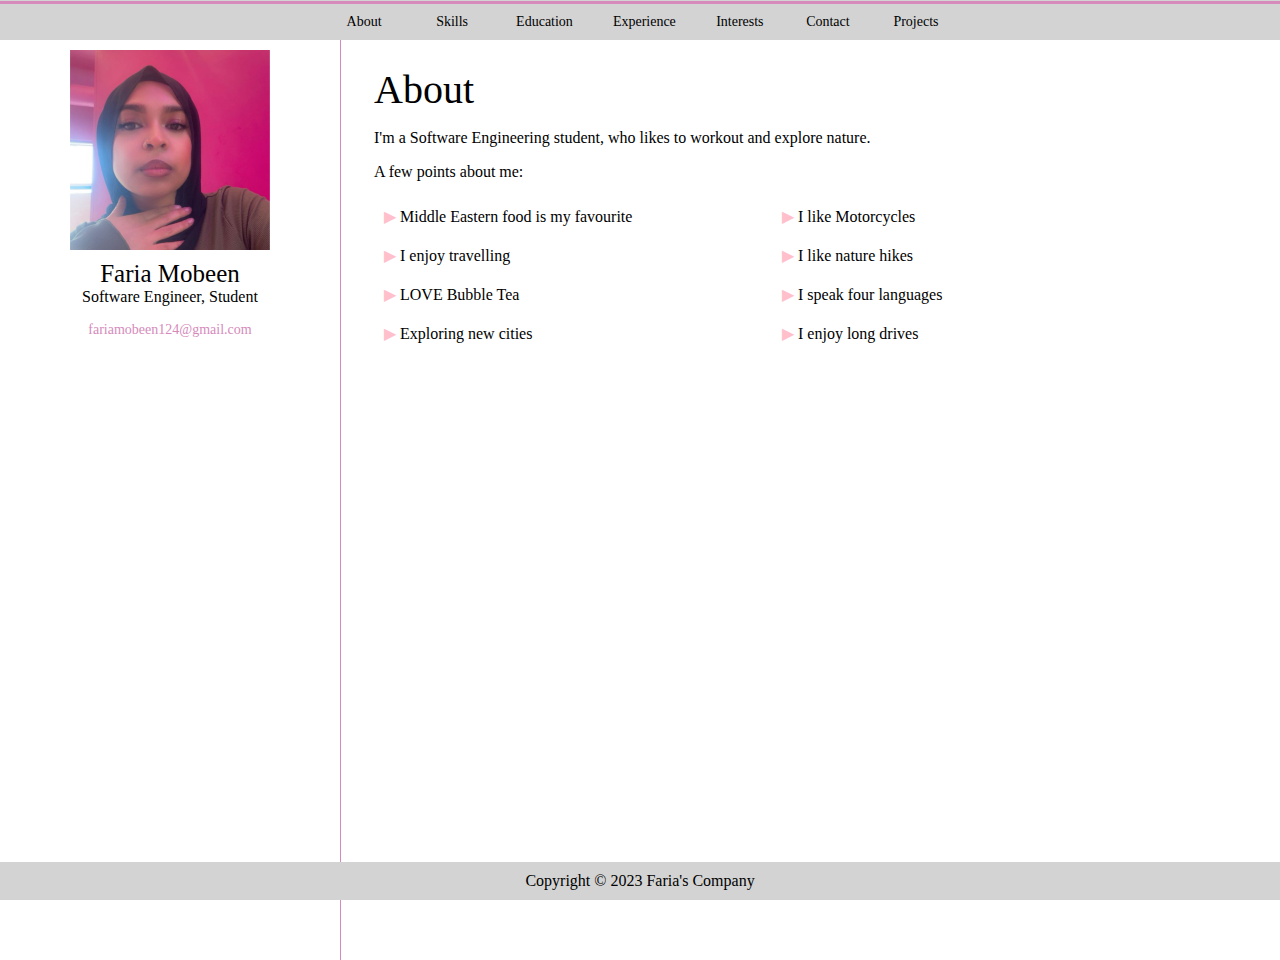
<file: index.html>
<html>
  <head>
    <meta charset="UTF-8" />
    <meta name="viewport" content="width=device-width, initial-scale=1.0" />
    <meta http-equiv="X-UA-Compatible" content="ie=edge" />
    <link rel="stylesheet" type="text/css" href="style.css" />
    <title>Faria's Portfolio</title>
  </head>
  <body>
    <header>
      

     
      <div class="tab">
        <nav>
          <ul class="nav-links">
            <li>
              <a>About</a>
            </li>
            <li>
              <a href="skills.html" class="tablink">Skills</a>
            </li>
            <li>
              <a href="education.html" class="tablink">Education</a>
            </li>

            <li>
              <a href="experience.html" class="tablink">Experience</a>
            </li>
            <li>
              <a href="interests.html" class="tablink">Interests</a>
            </li>
            <li>
              <a href="contact.html" class="tablink">Contact</a>
            </li>
            <li>
              <a href="MyProjects.html" class="tablink">Projects</a>
            </li>
          </ul>
        </nav>
      </div>
    </header>
    <head></head>
    </tab>
    <body>
      <div class="row">
        <div class="col1">
          <div class="image-container">
            <img src="Image.jpeg" alt="ALTERNATE_TEXT">
            <div class="image-title">Faria Mobeen</div>
            <div class="image-title2">Software Engineer, Student</div>
          </div>
          <p>
          <div class="email">fariamobeen124@gmail.com</div>
          </p>
          </figure>
        </div>
        <div class="col2">
          <hr> </hr>
          <p>
          <p>
          <div class="col2-title">About</div>
          </p>
          <div class="text"> I'm a Software Engineering student, who likes to workout and explore nature. </p>
            <p>A few points about me: </p>
            <div>
              <div class="table">
                <style>
                  .triangle {
                    color: pink;
                  }
                </style>
                
                <table>
                  <tbody>
                    <tr>
                      <td>
                        <span class="triangle">&#9654;</span> Middle Eastern food is my favourite
                      </td>
                      <td>
                        <span class="triangle">&#9654;</span> I like Motorcycles
                      </td>
                    </tr>
                    <tr>
                      <td>
                        <span class="triangle">&#9654;</span> I enjoy travelling
                      </td>
                      <td>
                        <span class="triangle">&#9654;</span> I like nature hikes
                      </td>
                    </tr>
                    <tr>
                      <td>
                        <span class="triangle">&#9654;</span> LOVE Bubble Tea
                      </td>
                      <td>
                        <span class="triangle">&#9654;</span> I speak four languages
                      </td>
                    </tr>
                    <tr>
                      <td>
                        <span class="triangle">&#9654;</span> Exploring new cities
                      </td>
                      <td>
                        <span class="triangle">&#9654;</span> I enjoy long drives
                      </td>
                    </tr>
                  </tbody>
                </table>
                
                
              </div>
              </a>
              </p>
            </div>
    </body>
    </div>
    </div>
    </div>
    <footer>
      <p>Copyright &copy; 2023 Faria's Company</p>
    </footer>
  </body>
</html>
</file>
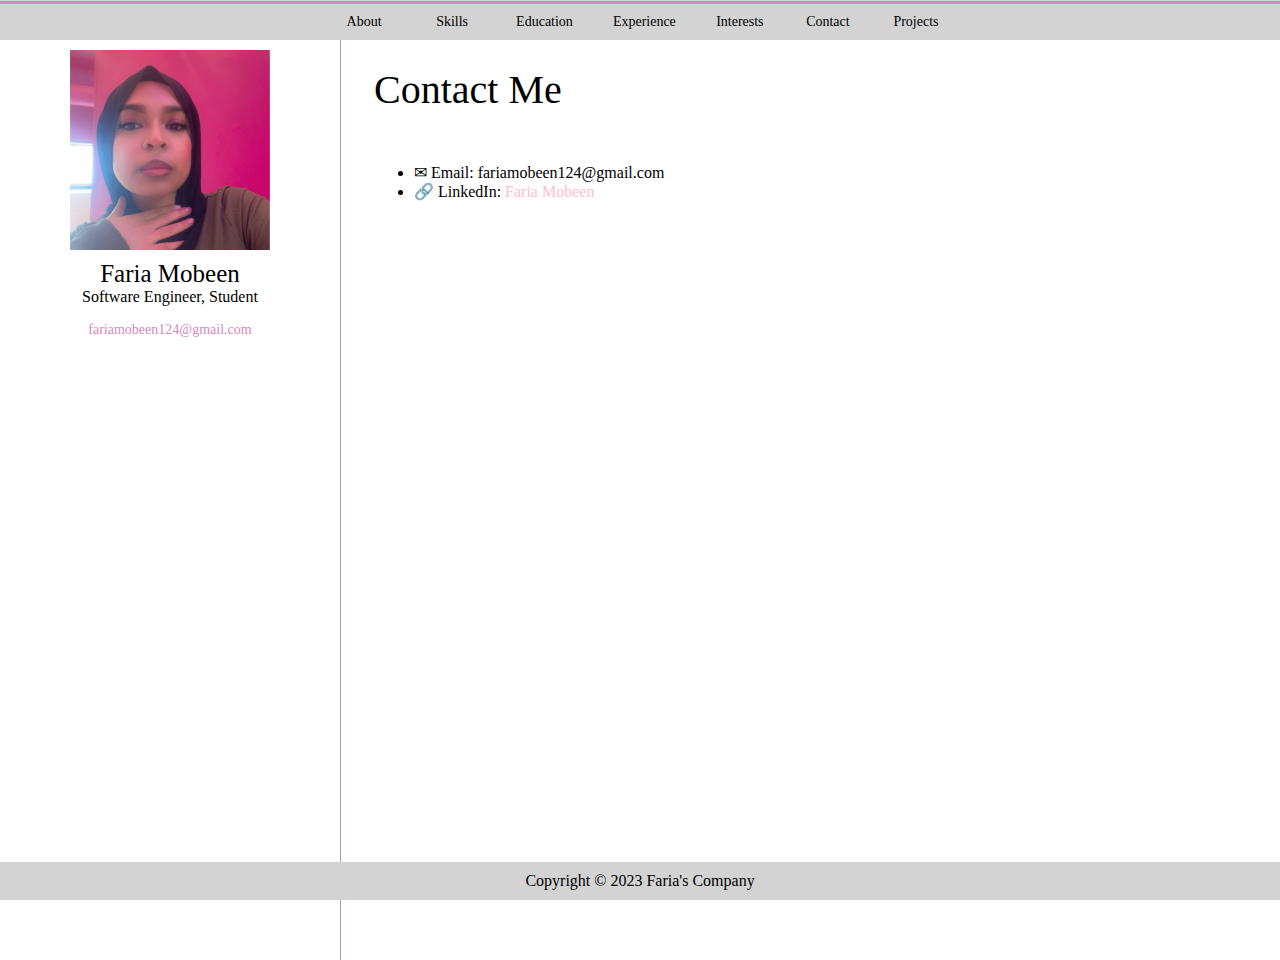
<file: contact.html>
<html>
  <head>
    <meta charset="UTF-8" />
    <meta name="viewport" content="width=device-width, initial-scale=1.0" />
    <meta http-equiv="X-UA-Compatible" content="ie=edge" />
    <link rel="stylesheet" type="text/css" href="style.css" />
    <title>Faria's Portfolio</title>
  </head>
  <body>
    <header>
      <div class="tab">
        <nav>
          <ul class="nav-links">
            <li>
              <a href="index.html" class="tablink">About</a>
            </li>
            <li>
              <a href="skills.html" class="tablink">Skills</a>
            </li>
            <li>
              <a href="education.html" class="tablink">Education</a>
            </li>
            <li>
              <a href="experience.html" class="tablink">Experience</a>
            </li>
            <li>
              <a href="interests.html" class="tablink">Interests</a>
            </li>
            <li>
              <a> Contact</a>
            </li>
            <li>
              <a href="MyProjects.html" class="tablink">Projects</a>
            </li>
          </ul>
        </nav>
      </div>
    </header>
    <head></head>
    </tab>
    <body>
      <div class="row">
        <div class="col1">
          <div class="image-container">
            <img src="Image.jpeg" alt="ALTERNATE_TEXT">
            <div class="image-title">Faria Mobeen</div>
            <div class="image-title2">Software Engineer, Student</div>
          </div>
          <p>
          <div class="email">fariamobeen124@gmail.com</div>
          </p>
          </figure>
        </div>
        <hr>
        </hr>
        <div class="col2">
          <p>
          <p>
          <div class="col2-title">Contact Me <br>
          </div>
          </p>
          <!-- "thead" wraps the headers -->
          <br>
          <div class="text">
            <!-- each "td" is a column -->
            <ul>
         
              <li>&#x2709; Email: fariamobeen124@gmail.com</li>
              
              <li>&#x1F517; LinkedIn: <a href="https://www.linkedin.com/in/faria-mobeen-862255225/" target="_blank" style="text-decoration:none; color:pink;">Faria Mobeen</a>
              </li>
            </ul>
            
    </body>
    </div>
    </div>
    <footer>
        <p>Copyright &copy; 2023 Faria's Company</p>
    </footer>
  </body>
</html>
</file>
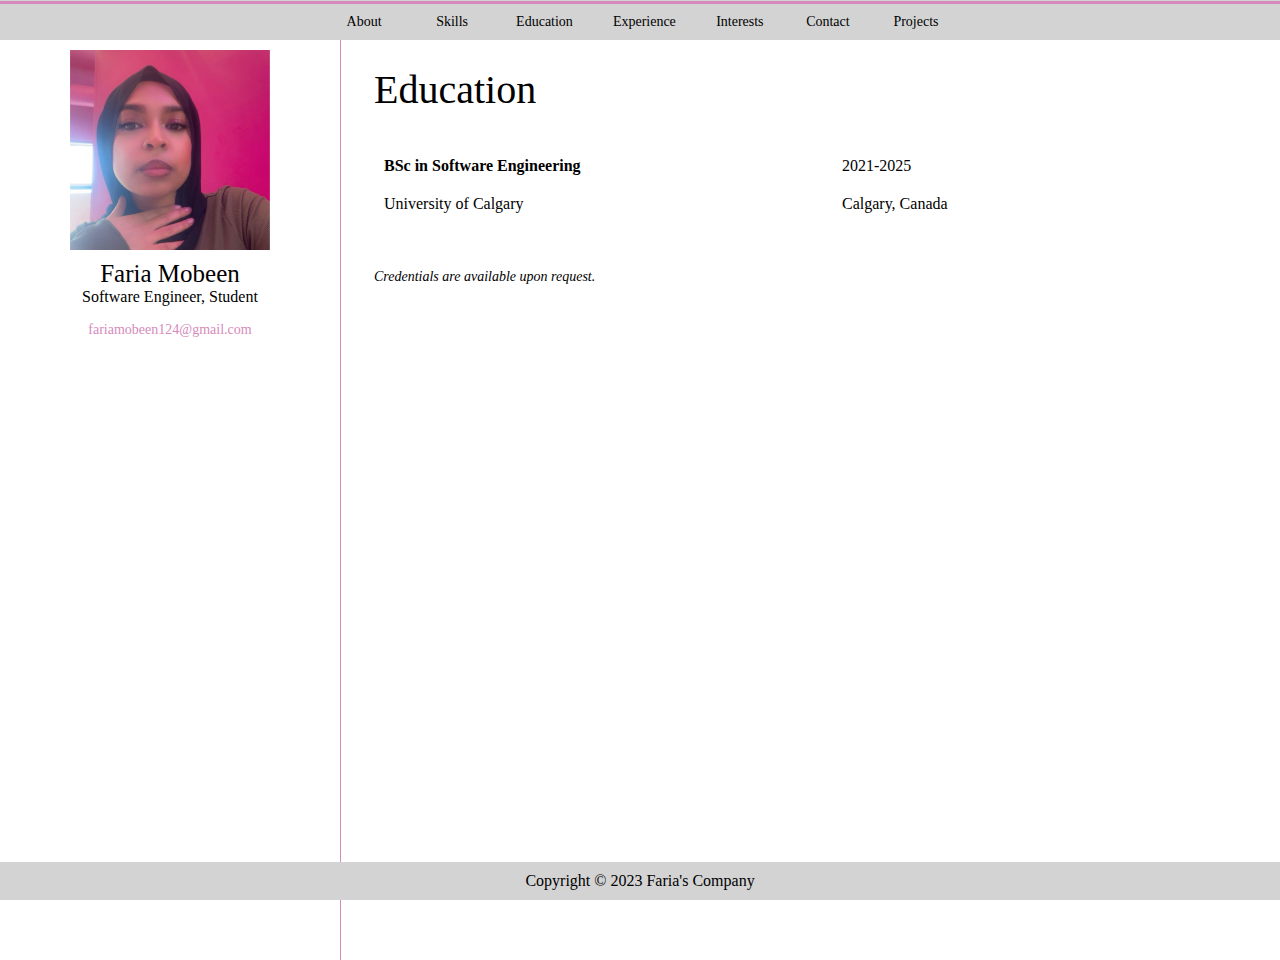
<file: education.html>
<html>
  <head>
    <meta charset="UTF-8" />
    <meta name="viewport" content="width=device-width, initial-scale=1.0" />
    <meta http-equiv="X-UA-Compatible" content="ie=edge" />
    <link rel="stylesheet" type="text/css" href="style.css" />
    <title>Faria's Portfolio</title>
  </head>
  <body>
    <header>
      <div class="tab">
        <nav>
          <ul class="nav-links">
            <li>
              <a href="index.html" class="tablink">About</a>
            </li>
            <li>
              <a href="skills.html" class="tablink">Skills</a>
            </li>
            <li>
              <a>Education</a>
            </li>
            <li>
              <a href="experience.html" class="tablink">Experience</a>
            </li>
            <li>
              <a href="interests.html" class="tablink">Interests</a>
            </li>
            <li>
              <a href="contact.html" class="tablink">Contact</a>
            </li>
            <li>
              <a href="MyProjects.html" class="tablink">Projects</a>
            </li>
          </ul>
        </nav>
      </div>
    </header>
    <head></head>
    </tab>
    <body>
      <div class="row">
        <div class="col1">
          <div class="image-container">
            <img src="Image.jpeg" alt="ALTERNATE_TEXT">
            <div class="image-title">Faria Mobeen</div>
            <div class="image-title2">Software Engineer, Student</div>
          </div>
          <p>
          <div class="email">fariamobeen124@gmail.com</div>
          </p>
          </figure>
        </div>
        <hr>
        </hr>
        <div class="col2">
          <p>
          <p>
          <div class="col2-title">Education</div>
          </p>
          <!-- "thead" wraps the headers -->
          <br>
          <div class="text-skills">
            <!-- each "td" is a column -->
            <div>
              <table>
                <!-- "thead" wraps the headers -->
                <tr>
                  <!-- each "th" is a column header -->
                  <td style="padding-right: 20px;">
                    <strong>BSc in Software Engineering &nbsp;</strong>
                  </td>
                  <td style="padding-left: 20px;">2021-2025</td>
                </tr>
                <!-- each "tr" wraps a row -->
                <tr>
                  <!-- each "td" is a column -->
                  <td style="padding-right: 20px;">University of Calgary</td>
                  <td style="padding-left: 20px;">Calgary, Canada</td>
                </tr>
              </table>
            </div>
            <p style="font-size: 14px;">
              <i>
                <br>
                <br>Credentials are available upon request. </i>
            </p>
            </a>
            </p>
          </div>
    </body>
    </div>
    </div>
    </div>
    <footer>
      <p>Copyright &copy; 2023 Faria's Company</p>
    </footer>
  </body>
</html>
</file>
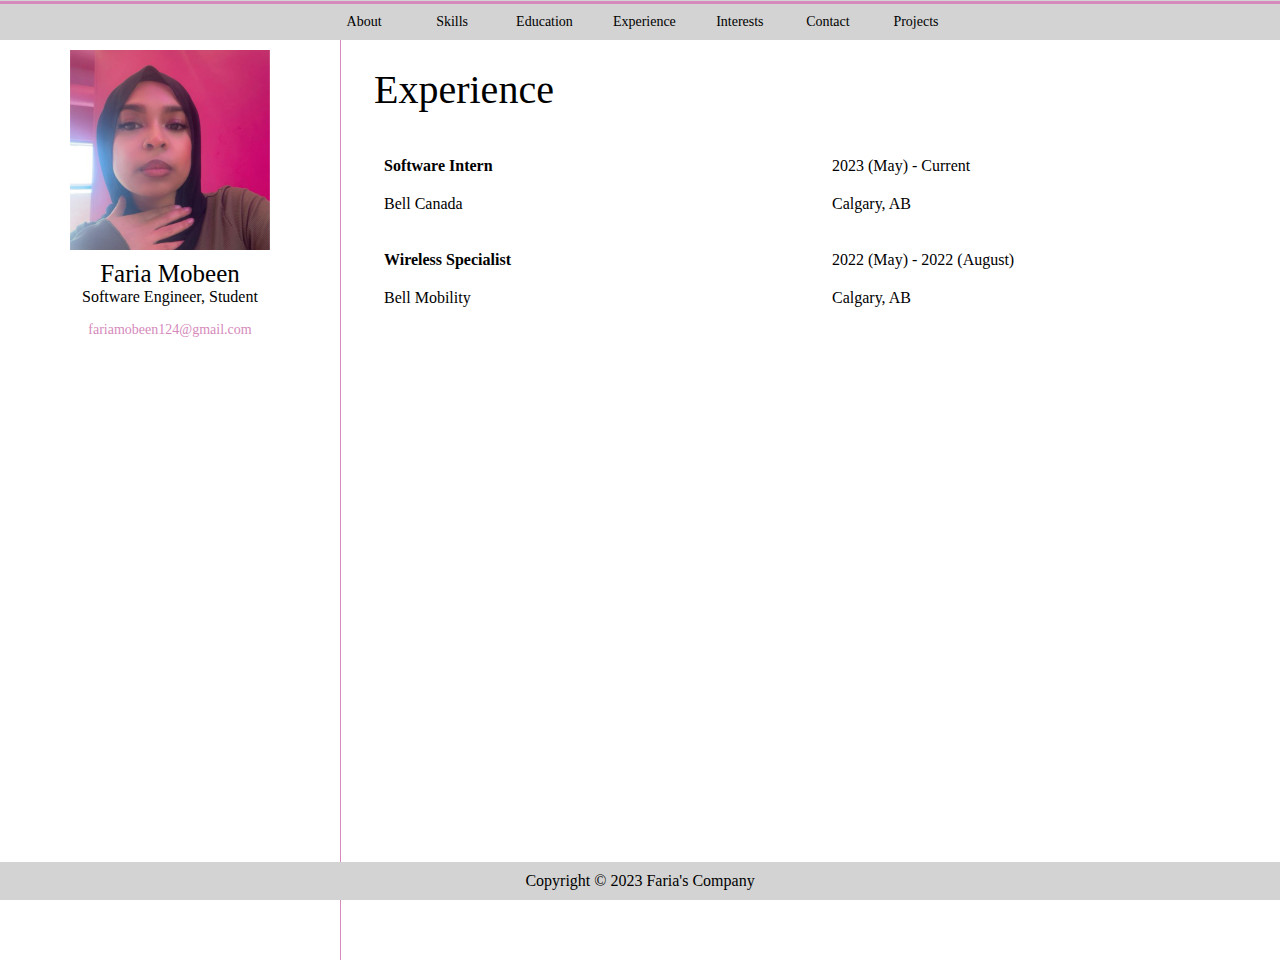
<file: experience.html>
<html>
  <head>
    <meta charset="UTF-8" />
    <meta name="viewport" content="width=device-width, initial-scale=1.0" />
    <meta http-equiv="X-UA-Compatible" content="ie=edge" />
    <link rel="stylesheet" type="text/css" href="style.css" />
    <title>Faria's Portfolio</title>
  </head>
  <body>
    <header>
      <div class="tab">
        <nav>
          <ul class="nav-links">
            <li>
              <a href="index.html" class="tablink">About</a>
            </li>
            <li>
              <a href="skills.html" class="tablink">Skills</a>
            </li>
            <li>
              <a href="education.html" class="tablink">Education</a>
            </li>
            <li>
              <a>Experience</a>
            </li>
            <li>
              <a href="interests.html" class="tablink">Interests</a>
            </li>
            <li>
              <a href="contact.html" class="tablink">Contact</a>
            </li>
            <li>
              <a href="MyProjects.html" class="tablink">Projects</a>
            </li>
          </ul>
        </nav>
      </div>
    </header>
    <head></head>
    </tab>
    <body>
      <div class="row">
        <div class="col1">
          <div class="image-container">
            <img src="Image.jpeg" alt="ALTERNATE_TEXT">
            <div class="image-title">Faria Mobeen</div>
            <div class="image-title2">Software Engineer, Student</div>
          </div>
          <p>
          <div class="email">fariamobeen124@gmail.com</div>
          </p>
          </figure>
        </div>
        <hr>
        </hr>
        <div class="col2">
          <p>
          <p>
          <div class="col2-title">Experience <br>
          </div>
          </p>
          <!-- "thead" wraps the headers -->
          <br>
          <div class="text-skills">
            <!-- each "td" is a column -->
            <div>
              <table>
                <tr>
                  <td style="padding-right: 500px;">
                    <strong>Software Intern &nbsp;</strong>
                  </td>
                  <td>2023 (May) - Current </td>
                </tr>
                <tr>
                  <td style="padding-right: 500px;">Bell Canada</td>
                  <td>Calgary, AB</td>
                </tr>
                <tr>
                  <td style="padding-right: 500px;">
                    <strong>
                      <br>Wireless Specialist </strong>
                  </td>
                  <td>
                    <br>2022 (May) - 2022 (August)
                  </td>
                </tr>
                <tr>
                  <td style="padding-right: 500px;">Bell Mobility</td>
                  <td>Calgary, AB</td>
                </tr>
              </table>
             
            </div>
           
    </body>
    </div>
    </div>
    <footer>
      <p>Copyright &copy; 2023 Faria's Company</p>
    </footer>
  </body>
</html>
</file>
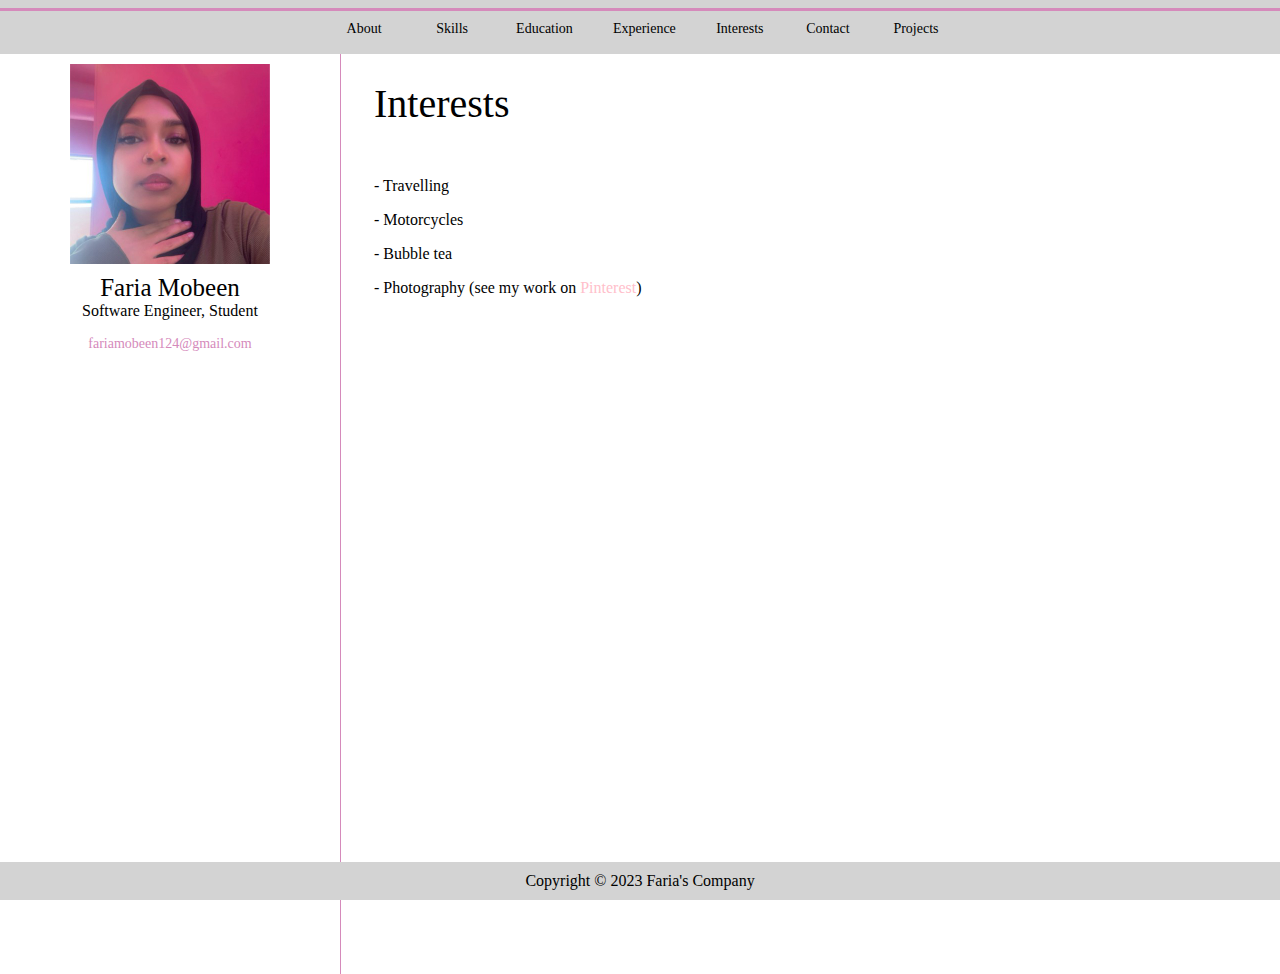
<file: interests.html>
<html>
  <head>
    <meta charset="UTF-8" />
    <meta name="viewport" content="width=device-width, initial-scale=1.0" />
    <meta http-equiv="X-UA-Compatible" content="ie=edge" />
    <link rel="stylesheet" type="text/css" href="style.css" />
    <title>Faria's Portfolio</title>
  </head>
  <body>
    <header style="height: 6vh;">
      <div class="tab">
        <nav>
          <ul class="nav-links">
            <li>
              <a href="index.html" class="tablink">About</a>
            </li>
            <li>
              <a href="skills.html" class="tablink">Skills</a>
            </li>
            <li>
              <a href="education.html" class="tablink">Education</a>
            </li>
            <li>
              <a href="experience.html" class="tablink">Experience</a>
            </li>
            <li>
              <a>Interests</a>
            </li>
            <li>
              <a href="contact.html" class="tablink">Contact</a>
            </li>
            <li>
              <a href="MyProjects.html" class="tablink">Projects</a>
            </li>
          </ul>
        </nav>
      </div>
    </header>
    <head></head>
    </tab>
    <body>
      <div class="row">
        <div class="col1">
          <div class="image-container">
            <img src="Image.jpeg" alt="ALTERNATE_TEXT">
            <div class="image-title">Faria Mobeen</div>
            <div class="image-title2">Software Engineer, Student</div>
          </div>
          <p>
          <div class="email">fariamobeen124@gmail.com</div>
          </p>
          </figure>
        </div>
        <hr>
        </hr>
        <div class="col2">
          <p>
          <p>
          <div class="col2-title">Interests <br>
          </div>
          </p>
          <!-- "thead" wraps the headers -->
          <br>
          <div class="text-skills">
            <!-- each "td" is a column -->
            <div>
              <p style="font-size:16px;"> - Travelling</p>
              <p style="font-size:16px;"> - Motorcycles</p>
              <p style="font-size:16px;"> - Bubble tea</p>
              <p style="font-size:16px;">- Photography (see my work on <a href="https://www.pinterest.ca/" target="_blank" style="text-decoration:none; color:pink;"> Pinterest</a>) </p>
            </div>
    </body>
    </div>
    </div>
    <footer>
      <p>Copyright &copy; 2023 Faria's Company</p>
  </footer>
</body>
</html>
</file>
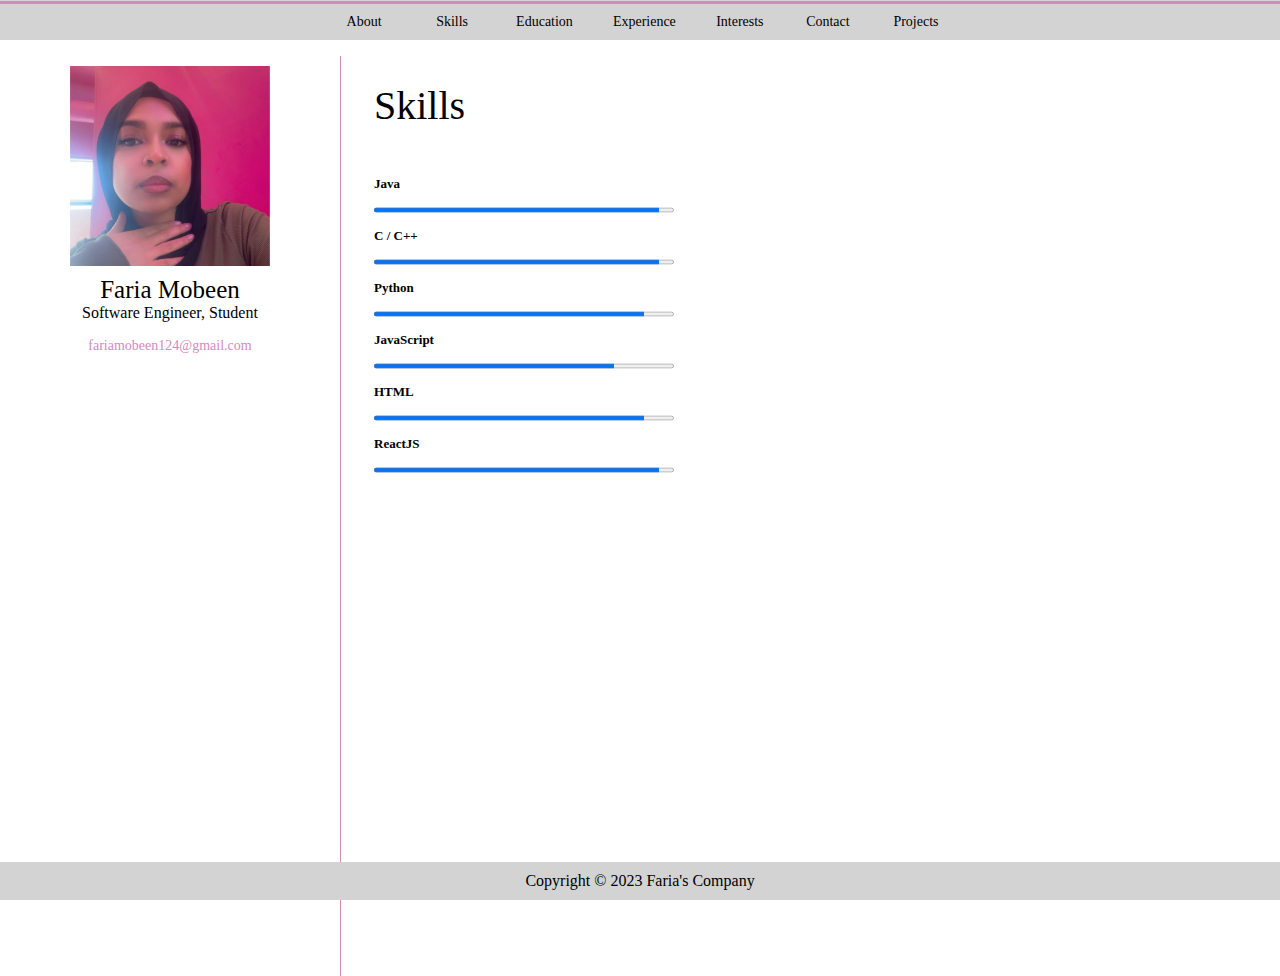
<file: skills.html>
<html>
  <head>
    <meta charset="UTF-8" />
    <meta name="viewport" content="width=device-width, initial-scale=1.0" />
    <meta http-equiv="X-UA-Compatible" content="ie=edge" />
    <link rel="stylesheet" type="text/css" href="style.css" />
    <title>My Portfolio</title>
  </head>
  <body>
    <header>
      <div class="tab">
        <nav>
          <ul class="nav-links">
            <li>
              <a href="index.html" class="tablink">About</a>
            </li>
            <li>
              <a>Skills</a>
            </li>
            <li>
              <a href="education.html" class="tablink">Education</a>
            </li>
            <li>
              <a href="experience.html" class="tablink">Experience</a>
            </li>
            <li>
              <a href="interests.html" class="tablink">Interests</a>
            </li>
            <li>
              <a href="contact.html" class="tablink">Contact</a>
            </li>
            <li>
              <a href="MyProjects.html" class="tablink">Projects</a>
            </li>
          </ul>
        </nav>
      </div>
    </header>
    <head></head>
    </tab>
    <body>
      <div class="row">
        <div class="col1">
          <div class="image-container">
            <img src="Image.jpeg" alt="ALTERNATE_TEXT">
            <div class="image-title">Faria Mobeen</div>
            <div class="image-title2">Software Engineer, Student</div>
          </div>
          <p>
          <div class="email">fariamobeen124@gmail.com</div>
          </p>
          </figure>
        </div>
        <hr>
        </hr>
        <div class="col2">
          <p>
          <p>
          <div class="col2-title">Skills</div>
          </p>
          <!-- "thead" wraps the headers -->
          <br>
          <div class="text-skills">
            <!-- each "td" is a column -->
            <tr>
              <p>
                <strong>Java</strong>
              </p>
              <td>
                <progress value="95" max="100"></progress>
              </td>
            </tr>
            <tr>
              <p>
                <strong>C / C++</strong>
              </p>
              <td>
                <progress value="95" max="100"></progress>
              </td>
            </tr>
            
            <tr>
              <p>
                <strong>Python</strong>
              </p>
              <td>
                <progress value="90" max="100"></progress>
              </td>
            </tr>
            <tr>
              <p>
                <strong>JavaScript</strong>
              </p>
              <td>
                <progress value="80" max="100"></progress>
              </td>
            </tr>
            <tr>
              <p>
                <strong>HTML</strong>
              </p>
              <td>
                <progress value="90" max="100"></progress>
              </td>
            </tr>
            <tr>
              <p>
                <strong>ReactJS</strong>
              </p>
              <td>
                <progress value="95" max="100"></progress>
              </td>
            </tr>
            </tbody>
            </table>
          </div>
        </div>
        </a>
        </p>
      </div>
      <footer>
      <p>Copyright &copy; 2023 Faria's Company</p>  
    </footer>
</html>
</file>
<file: style.css>
.tab {
  border-top: 3px solid rgb(213, 138, 187);
 /* or any other color */
  width: 100%;
  padding: 0;
  margin: 0;
  top: 0;
  left: 0;
  z-index: 1;

}
nav a {
  padding: 10px 40px;
 /* increase padding to spread the text further */
}
nav a.active {
  background-color: rgb(213, 138, 187);
 /* set the color to pink */
}
/* Add a pink background color to the active tab */
.nav-links a.active {
  background-color: pink;
}
body {
  font-family: Times New Roman;
  margin: 0;
  padding: 0;
}
header {
  background-color: lightgray;
  display: flex;
  justify-content: center;
  align-items: center;
 /* add this property to center text vertically */
  height: 40px;
 /* adjust height */
  padding: 0;
 /* remove padding */
}
header h1 {
  margin: 0;
}
nav {
  display: flex;
  justify-content: center;
}

nav ul {
  display: flex;
  list-style: none;
  margin: 0;
  padding: 0;
  width: 50%;
  justify-content: center;
}

nav li {
  flex: 1;
  text-align: center;
  font-size: 14px;

}


nav a:hover, nav a.active {
  background-color: rgb(213, 138, 187);
  color: white;
}

nav a {
  background-color: lightgray;
  color: black;
  display: block;
  padding: 10px 20px;
  text-decoration: none;
}
nav a.active {
  background-color: rgb(213, 138, 187);
 /* set the color to pink */
}
.tab-content {
  display: none;
  padding: 20px;
}
.tab-content.active {
  display: block;
}
.image-container {
  text-align: left;
}
body {
  overflow-x: hidden;

  
}


img {
  /* border-radius: 50%; */
  width: 200px;
  height: 200px;
  object-fit: cover;
  margin-bottom: 10px;
  display: block;
  margin-left: auto;
  margin-right: auto;
}
.image-title {
  font-family: Times New Roman;
  font-size: 25px;
  text-align: center;
}
.image-title2 {
  font-family: Times New Roman;
  font-size: 16px;
  text-align: center;
}
.col2-title {
  font-family: Times New Roman;
  font-size: 40px;
}
.text {
  font-family: Times New Roman;
  font-size: 16px;
}
.text-skills {
  font-family: Times New Roman;
  font-size: 13px;
}
.table {
  padding-right: 100px;
}
.email{
  font-family: Times New Roman;
  font-size: 14px;
  text-align: center;
  color: rgb(213, 138, 187);
}
.col1 {
  float: left;
  width: 25%;
  height: 100%;
  padding: 10px;
  border-right: 1px solid rgb(213, 138, 187);
}
.col2 {
  float: right;
  width: 70%;
  padding: 10px;
  margin-left: -10px;
}
.row::after {
  content: "";
  clear: both;
  display: table;
}
footer {
  background-color: lightgray;
  display: flex;
  justify-content: center;
  padding: 10px 0;
  position: fixed;
  bottom: 0;
  width: 100%;

}

footer p {
  margin: 0;
  text-align: center;
}
progress {
  width: 300px;
 /* adjust the width to 300 pixels */
  height: 10px;
}

@media (max-width: 800px) {
  .col1 {
      float: none;
      width: 100%;
      height: auto;
      text-align: center;
 }
  .col2 {
      float: none;
      width: 100%;
      height: auto;
      text-align: center;
 }
}
hr {
  width: 100%;
  border-top: 1px solid rgb(213, 138, 187);
}
@media (min-width: 800px) {
  hr {
      display: none;
      
 }
}
.left-column {
  position: relative;
}
@media only screen and (max-width: 768px) {
  .left-column {
      position: relative;
      bottom: 0;
      width: 100%;
      
 }
}
@media (max-width: 800px) {
  .table {
      width: 100%;
      overflow-x: auto;
      
 }
}
.table-container {
  width: 80%;
  margin: 0 auto;
}

table {
  width: 100%;
  table-layout: fixed;
  border-collapse: collapse;
}

td {
  padding: 10px;
  overflow: hidden;
  white-space: nowrap;
}

.resume-download-text {
  position: fixed;
  bottom: 0;
  left: 0;
  right: 0;
  background-color: white;
  text-align: center;
  padding: 10px;
}
/* Styling for the link box */
.link-box {
  display: inline-block;
  border: 1px solid #ccc;
  padding: 10px;
  margin: 10px;
  border-radius: 5px;
  text-align: center;
}

/* Styling for the link text */
.link-box a {
  text-decoration: none;
  color: #333;
  font-weight: bold;
}

/* Styling for the link options */
.link-options {
  /* Add any additional styling for the link options here */
  /* For example, you can add icons or customize the appearance */
}
</file>
